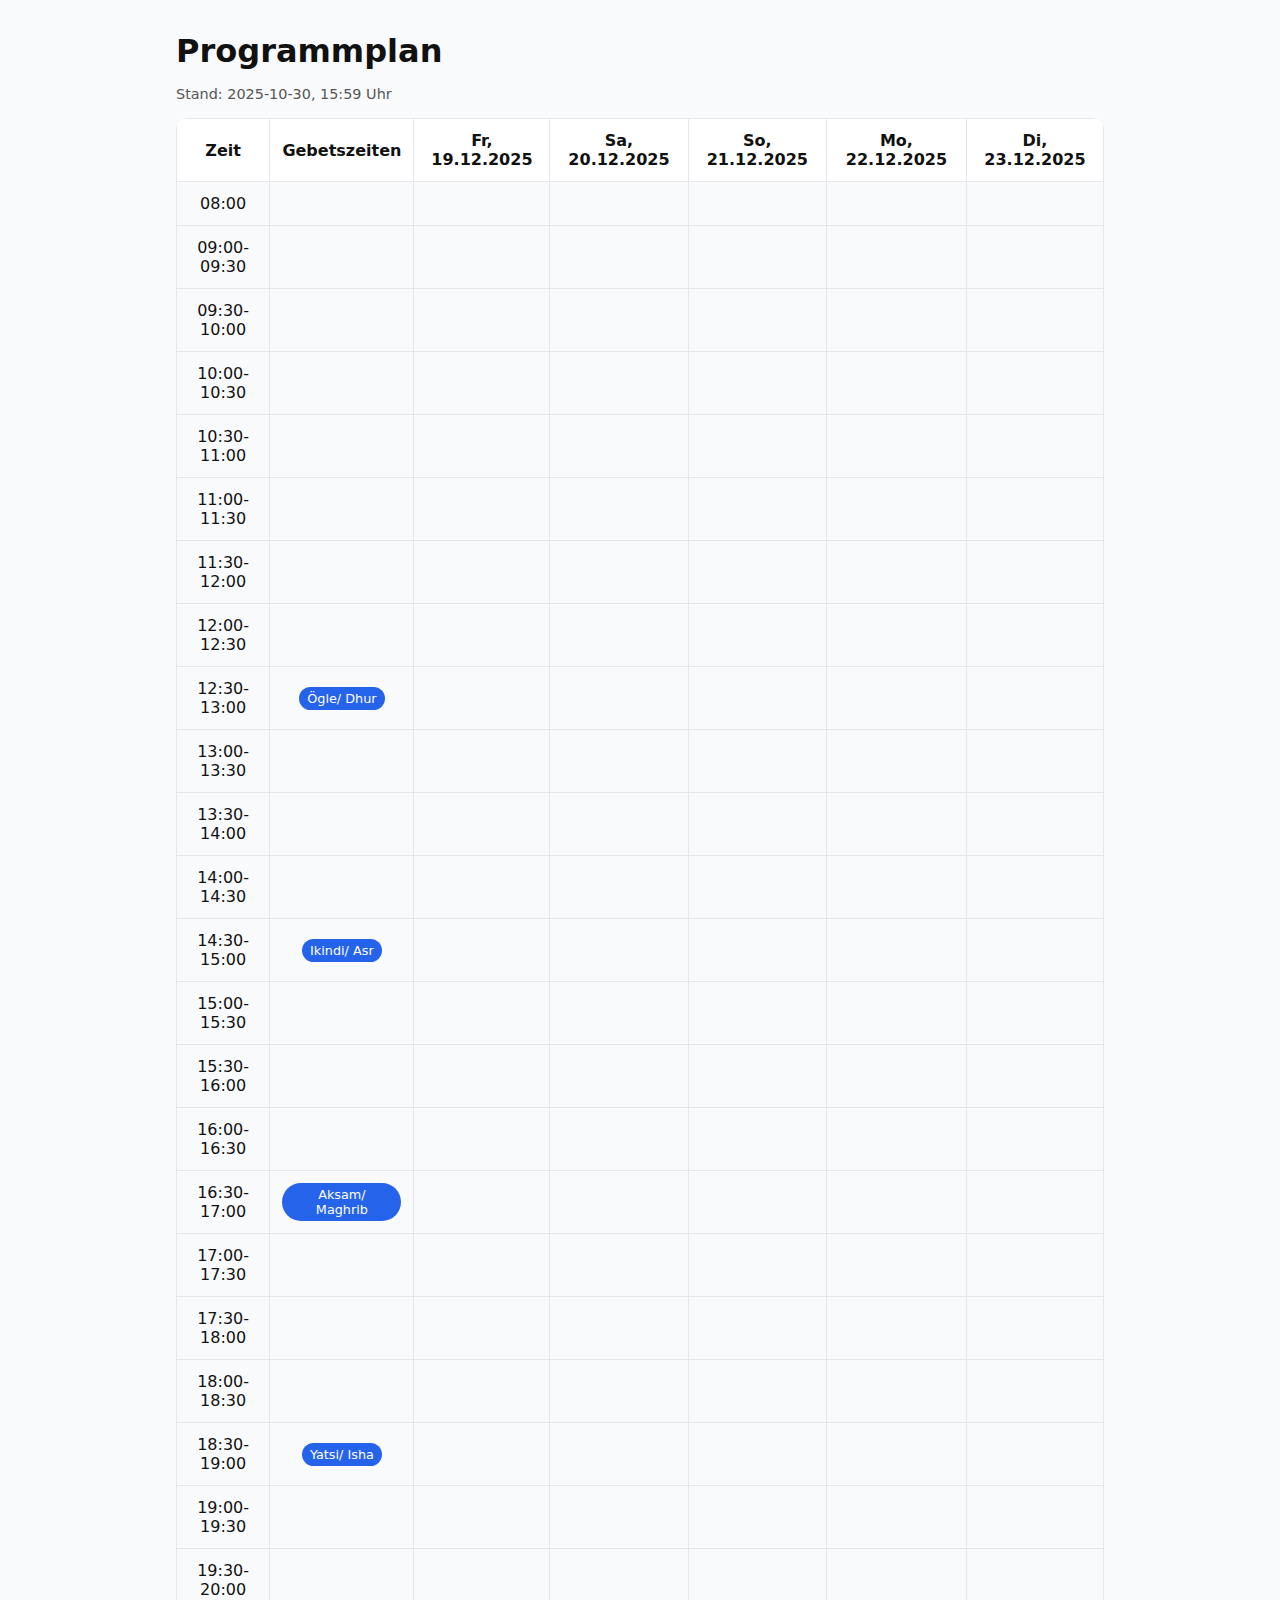
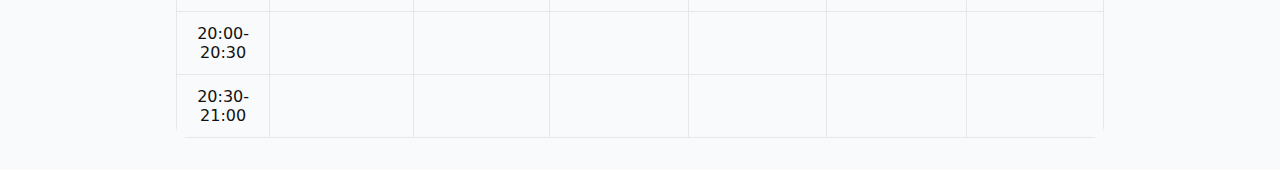
<file: index.html>
<!doctype html>
<html lang="de">
<head>
  <meta charset="utf-8" />
  <meta name="viewport" content="width=device-width, initial-scale=1" />
  <meta name="app-version" content="2025-09-29-5" />
  <title>Programmplan 20.12.2025 - 24.12.2025</title>
  <link rel="icon" href="assets/img/favicon.png" />

  <script>
    (function () {
      const v = document.querySelector('meta[name="app-version"]').content;

      // CSS mit Versions-Query laden (Cache-Bust)
      const css = document.createElement('link');
      css.rel = 'stylesheet';
      css.href = 'assets/css/style.css?v=' + encodeURIComponent(v);
      document.head.appendChild(css);

      // JS mit Versions-Query laden (Cache-Bust)
      const js = document.createElement('script');
      js.src = 'assets/js/app.js?v=' + encodeURIComponent(v);
      js.defer = true;
      document.head.appendChild(js);
    })();
  </script>
</head>
<body>
  <main class="container">
    <h1>Programmplan</h1>
    <div id="last-updated"></div>
    <div id="timetable"></div>
  </main>
</body>
</html>
</file>
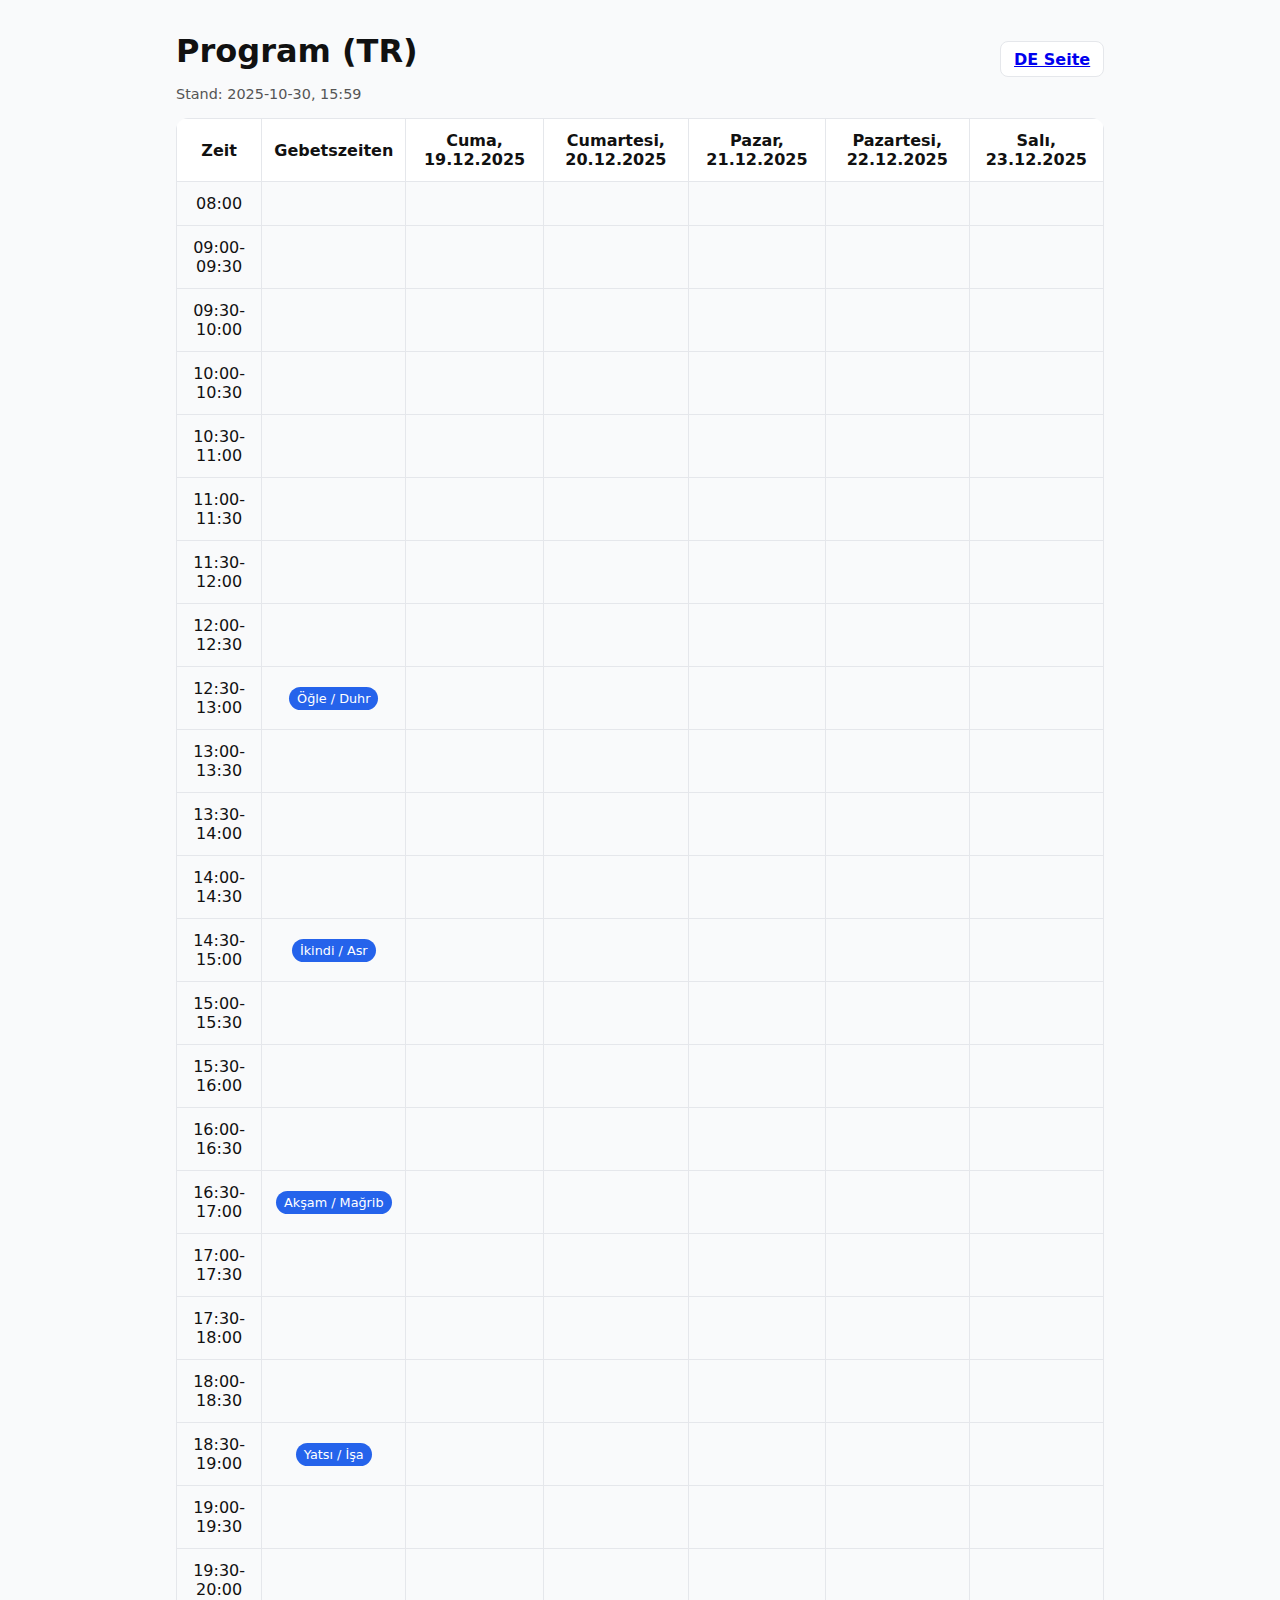
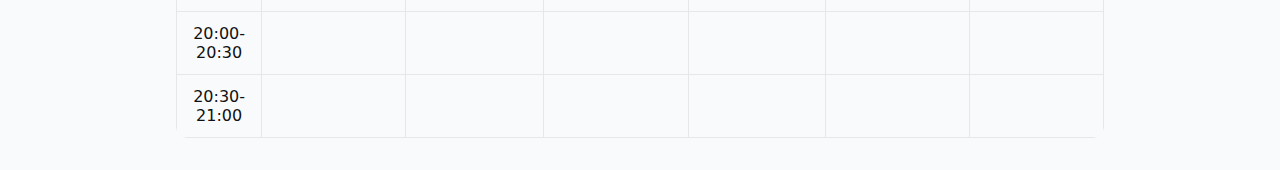
<file: tr/index.html>
<!doctype html>
<html lang="tr">
<head>
  <meta charset="utf-8" />
  <meta name="viewport" content="width=device-width, initial-scale=1" />
  <meta name="app-version" content="2025-09-29-15" />
  <title>Program (TR) 20.12.2025 - 24.12.2025</title>
  <link rel="icon" href="../assets/img/favicon.png" />
  <script>
    (function () {
      const v = document.querySelector('meta[name="app-version"]').content;
      const css = document.createElement('link'); css.rel='stylesheet'; css.href = '../assets/css/style.css?v='+encodeURIComponent(v);
      document.head.appendChild(css);
      const js = document.createElement('script'); js.src = '../assets/js/app.js?v='+encodeURIComponent(v); js.defer = true;
      document.head.appendChild(js);
    })();
  </script>
</head>
<body>
  <main class="container">
    <div class="header-bar">
      <h1>Program (TR)</h1>
      <a class="btn" href="../">DE Seite</a>
    </div>
    <div id="last-updated"></div>
    <div id="timetable"></div>
  </main>
</body>
</html>
</file>
